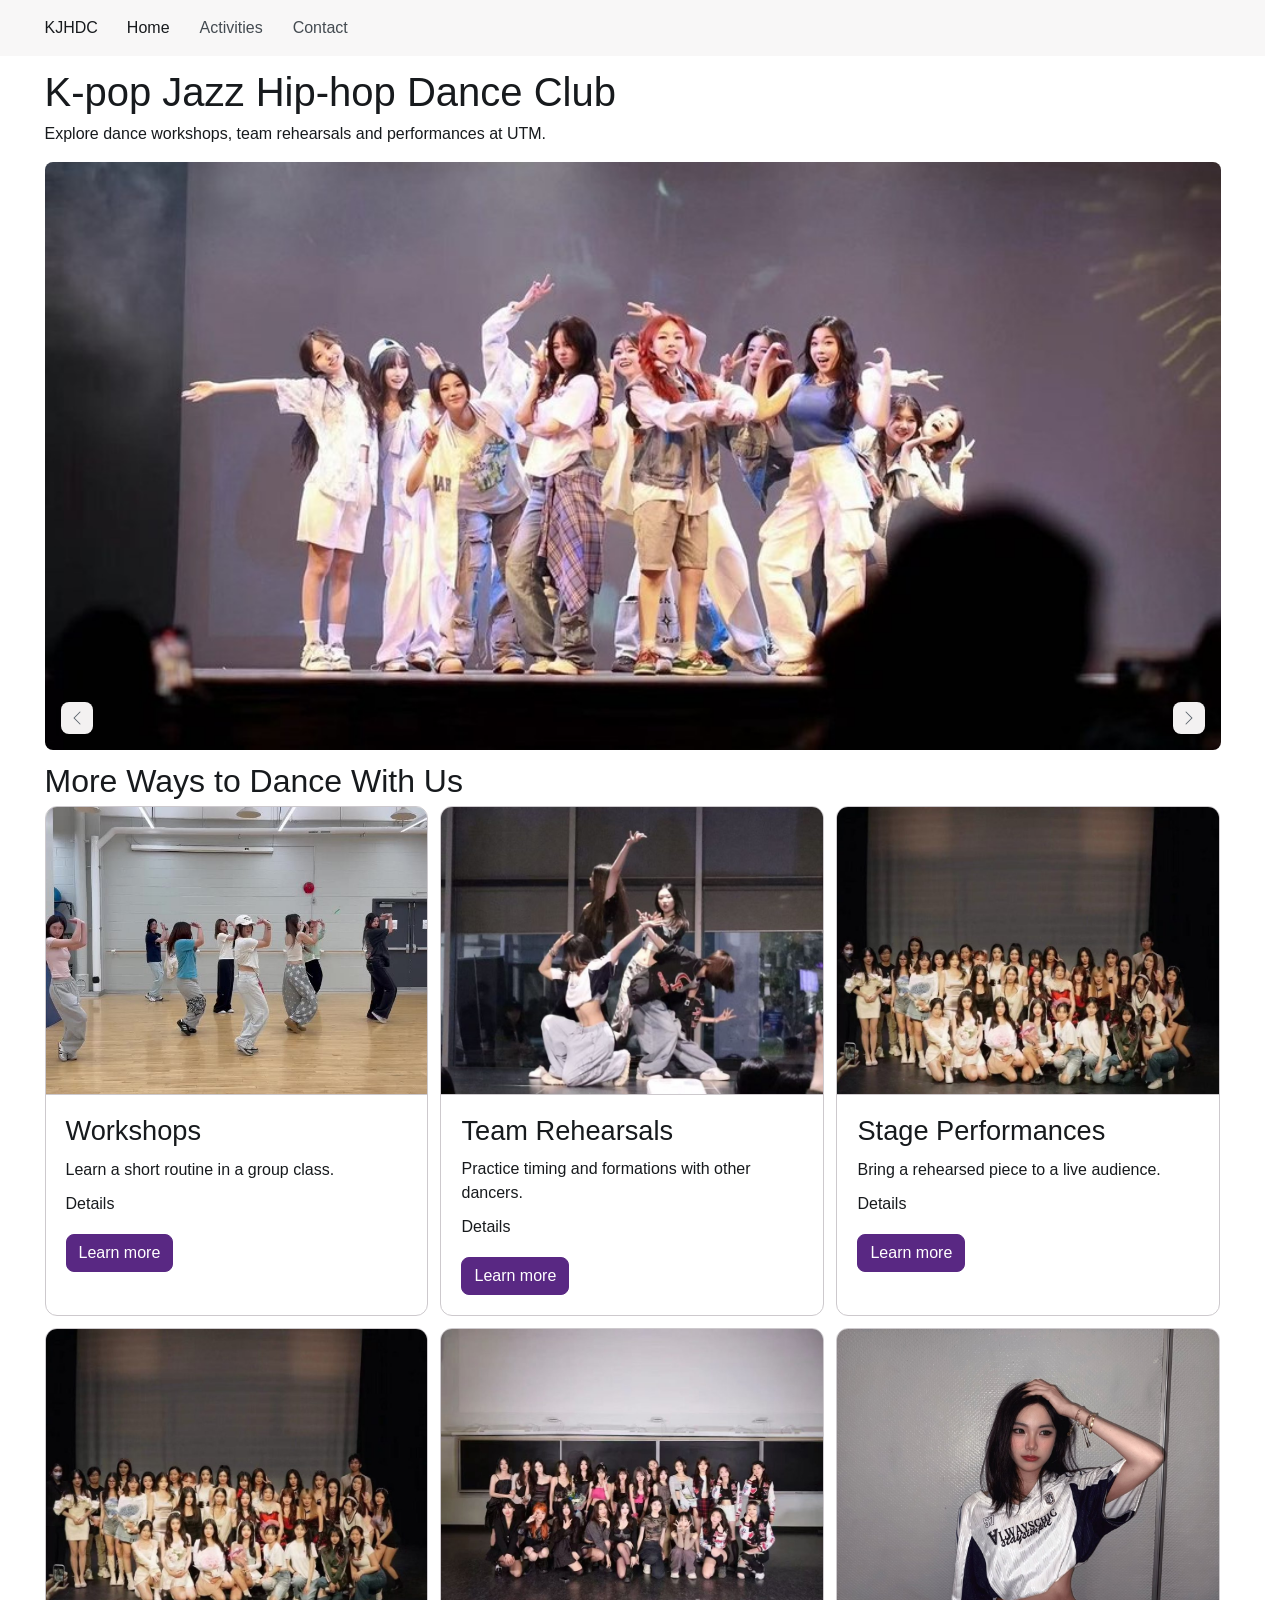
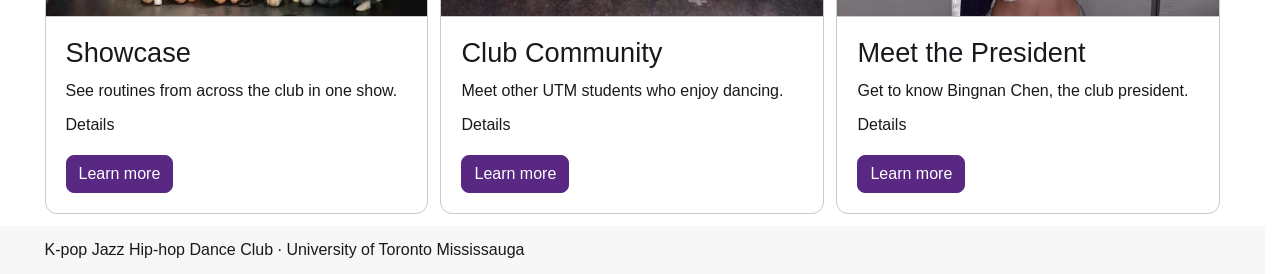
<file: index.html>
<!doctype html>
<html lang="en">
<head>
  <meta charset="utf-8">
  <meta name="viewport" content="width=device-width, initial-scale=1">
  <title>Dance at UTM | KJHDC</title>
  <link rel="stylesheet" href="css/bootstrap.min.css">
  <link rel="stylesheet" href="css/style.css">
  <script type="module" src="js/bootstrap.bundle.min.js"></script>
</head>
<body>
  <nav class="navbar md:navbar-expand bg-1 fg-2" aria-label="Main navigation">
    <div class="container">
      <a class="navbar-brand" href="index.html">KJHDC</a>
      <button class="btn-icon navbar-toggler" type="button" data-bs-toggle="drawer"
        data-bs-target="#site-menu" aria-controls="site-menu" aria-expanded="false" aria-label="Toggle navigation">
        <span class="navbar-toggler-icon" aria-hidden="true"></span>
      </button>
      <dialog class="drawer drawer-end" id="site-menu" aria-labelledby="menu-title">
        <div class="drawer-header">
          <p class="drawer-title" id="menu-title">Menu</p>
          <button type="button" class="btn-close" data-bs-dismiss="drawer" aria-label="Close menu"></button>
        </div>
        <div class="drawer-body">
          <ul class="navbar-nav">
            <li class="nav-item"><a class="nav-link active" aria-current="page" href="index.html">Home</a></li>
            <li class="nav-item"><a class="nav-link" href="index.html#activities">Activities</a></li>
            <li class="nav-item"><a class="nav-link" href="contact.html">Contact</a></li>
          </ul>
        </div>
      </dialog>
    </div>
  </nav>
  <main class="container py-4">
    <h1>K-pop Jazz Hip-hop Dance Club</h1>
    <p>Explore dance workshops, team rehearsals and performances at UTM.</p>
    <div class="carousel carousel-overlay" id="dance-carousel" aria-label="KJHDC photo highlights">
      <div class="carousel-inner rounded-5">
        <div class="carousel-item active">
          <img class="d-block w-100" src="images/slide-1.jpg" alt="Dancers in white costumes performing under purple stage lights">
        </div>
        <div class="carousel-item">
          <img class="d-block w-100" src="images/slide-2.jpg" alt="Dancers rehearsing choreography in a studio with a wooden floor">
        </div>
        <div class="carousel-item">
          <img class="d-block w-100" src="images/slide-3.jpg" alt="Showcase performers posing together in several rows onstage">
        </div>
      </div>
      <div class="carousel-overlay-controls">
        <button type="button" class="btn-icon btn-sm btn-subtle theme-secondary"
          data-bs-target="#dance-carousel" data-bs-slide="prev">
          <span class="carousel-icon-prev" aria-hidden="true"></span>
          <span class="visually-hidden">Previous</span>
        </button>
        <button type="button" class="btn-icon btn-sm btn-subtle theme-secondary"
          data-bs-target="#dance-carousel" data-bs-slide="next">
          <span class="carousel-icon-next" aria-hidden="true"></span>
          <span class="visually-hidden">Next</span>
        </button>
      </div>
    </div>
    <section class="mt-4" aria-labelledby="activities">
      <h2 id="activities">More Ways to Dance With Us</h2>
      <div class="row g-4">
        <div class="col-12 md:col-6 lg:col-4">
          <article class="card h-100">
            <img class="card-img-top" src="images/workshop-poster.jpg" alt="Dancers rehearsing choreography in a studio with a wooden floor">
            <div class="card-body">
              <h3>Workshops</h3>
              <p>Learn a short routine in a group class.</p>
              <details class="accordion-item">
                <summary class="accordion-header">Details</summary>
                <div class="accordion-body"><p>We break down the steps in short sections before dancing through the full combination.</p></div>
              </details>
              <button type="button" class="btn-solid theme-primary mt-3" data-bs-toggle="dialog"
                data-bs-target="#activity-1" aria-label="Learn more about workshops">Learn more</button>
              <dialog class="dialog" id="activity-1" aria-labelledby="activity-1-title">
                <div class="dialog-header">
                  <h4 class="dialog-title" id="activity-1-title">Workshops</h4>
                  <button type="button" class="btn-close" data-bs-dismiss="dialog" aria-label="Close"></button>
                </div>
                <div class="dialog-body"><p>Wear comfortable shoes and bring water. Let us know if it is your first workshop.</p></div>
                <div class="dialog-footer">
                  <button type="button" class="btn-solid theme-primary" data-bs-dismiss="dialog">Close</button>
                </div>
              </dialog>
            </div>
          </article>
        </div>
        <div class="col-12 md:col-6 lg:col-4">
          <article class="card h-100">
            <img class="card-img-top" src="images/workshop-dance.jpg" alt="Four dancers holding a group pose in a hall with tall glass windows and an audience">
            <div class="card-body">
              <h3>Team Rehearsals</h3>
              <p>Practice timing and formations with other dancers.</p>
              <details class="accordion-item">
                <summary class="accordion-header">Details</summary>
                <div class="accordion-body"><p>A rehearsal usually includes reviewing the counts and running sections together to clean up transitions.</p></div>
              </details>
              <button type="button" class="btn-solid theme-primary mt-3" data-bs-toggle="dialog"
                data-bs-target="#activity-2" aria-label="Learn more about team rehearsals">Learn more</button>
              <dialog class="dialog" id="activity-2" aria-labelledby="activity-2-title">
                <div class="dialog-header">
                  <h4 class="dialog-title" id="activity-2-title">Team Rehearsals</h4>
                  <button type="button" class="btn-close" data-bs-dismiss="dialog" aria-label="Close"></button>
                </div>
                <div class="dialog-body"><p>Ask which routines are rehearsing and what level of preparation they expect.</p></div>
                <div class="dialog-footer">
                  <button type="button" class="btn-solid theme-primary" data-bs-dismiss="dialog">Close</button>
                </div>
              </dialog>
            </div>
          </article>
        </div>
        <div class="col-12 md:col-6 lg:col-4">
          <article class="card h-100">
            <img class="card-img-top" src="images/showcase-group.jpg" alt="Showcase performers posing together onstage after their performances">
            <div class="card-body">
              <h3>Stage Performances</h3>
              <p>Bring a rehearsed piece to a live audience.</p>
              <details class="accordion-item">
                <summary class="accordion-header">Details</summary>
                <div class="accordion-body"><p>Performers practice spacing, entrances and exits so they know where to go under stage lights.</p></div>
              </details>
              <button type="button" class="btn-solid theme-primary mt-3" data-bs-toggle="dialog"
                data-bs-target="#activity-3" aria-label="Learn more about stage performances">Learn more</button>
              <dialog class="dialog" id="activity-3" aria-labelledby="activity-3-title">
                <div class="dialog-header">
                  <h4 class="dialog-title" id="activity-3-title">Stage Performances</h4>
                  <button type="button" class="btn-close" data-bs-dismiss="dialog" aria-label="Close"></button>
                </div>
                <div class="dialog-body"><p>Ask us about upcoming performances and the rehearsal commitment for each piece.</p></div>
                <div class="dialog-footer">
                  <button type="button" class="btn-solid theme-primary" data-bs-dismiss="dialog">Close</button>
                </div>
              </dialog>
            </div>
          </article>
        </div>
        <div class="col-12 md:col-6 lg:col-4">
          <article class="card h-100">
            <img class="card-img-top" src="images/showcase-group.jpg" alt="Showcase performers posing together in several rows onstage">
            <div class="card-body">
              <h3>Showcase</h3>
              <p>See routines from across the club in one show.</p>
              <details class="accordion-item">
                <summary class="accordion-header">Details</summary>
                <div class="accordion-body"><p>The showcase gives groups a chance to share the pieces they have been working on during the term.</p></div>
              </details>
              <button type="button" class="btn-solid theme-primary mt-3" data-bs-toggle="dialog"
                data-bs-target="#activity-4" aria-label="Learn more about showcase">Learn more</button>
              <dialog class="dialog" id="activity-4" aria-labelledby="activity-4-title">
                <div class="dialog-header">
                  <h4 class="dialog-title" id="activity-4-title">Showcase</h4>
                  <button type="button" class="btn-close" data-bs-dismiss="dialog" aria-label="Close"></button>
                </div>
                <div class="dialog-body"><p>Contact us if you would like to perform, volunteer or attend.</p></div>
                <div class="dialog-footer">
                  <button type="button" class="btn-solid theme-primary" data-bs-dismiss="dialog">Close</button>
                </div>
              </dialog>
            </div>
          </article>
        </div>
        <div class="col-12 md:col-6 lg:col-4">
          <article class="card h-100">
            <img class="card-img-top" src="images/club-group.jpg" alt="Club members in dark dancewear posing for a group photo">
            <div class="card-body">
              <h3>Club Community</h3>
              <p>Meet other UTM students who enjoy dancing.</p>
              <details class="accordion-item">
                <summary class="accordion-header">Details</summary>
                <div class="accordion-body"><p>Workshops are an easy way to meet members before deciding whether you want to join a rehearsal group.</p></div>
              </details>
              <button type="button" class="btn-solid theme-primary mt-3" data-bs-toggle="dialog"
                data-bs-target="#activity-5" aria-label="Learn more about club community">Learn more</button>
              <dialog class="dialog" id="activity-5" aria-labelledby="activity-5-title">
                <div class="dialog-header">
                  <h4 class="dialog-title" id="activity-5-title">Club Community</h4>
                  <button type="button" class="btn-close" data-bs-dismiss="dialog" aria-label="Close"></button>
                </div>
                <div class="dialog-body"><p>Ask about beginner workshops if you are looking for a place to start.</p></div>
                <div class="dialog-footer">
                  <button type="button" class="btn-solid theme-primary" data-bs-dismiss="dialog">Close</button>
                </div>
              </dialog>
            </div>
          </article>
        </div>
        <div class="col-12 md:col-6 lg:col-4">
          <article class="card h-100">
            <img class="card-img-top" src="images/bingnan-chen.jpg" alt="Bingnan Chen posing with one hand above her head">
            <div class="card-body">
              <h3>Meet the President</h3>
              <p>Get to know Bingnan Chen, the club president.</p>
              <details class="accordion-item">
                <summary class="accordion-header">Details</summary>
                <div class="accordion-body"><p>Bingnan dances K-pop, jazz and Chinese classical dance and helps organize club activities.</p></div>
              </details>
              <button type="button" class="btn-solid theme-primary mt-3" data-bs-toggle="dialog"
                data-bs-target="#activity-6" aria-label="Learn more about meet the president">Learn more</button>
              <dialog class="dialog" id="activity-6" aria-labelledby="activity-6-title">
                <div class="dialog-header">
                  <h4 class="dialog-title" id="activity-6-title">Meet the President</h4>
                  <button type="button" class="btn-close" data-bs-dismiss="dialog" aria-label="Close"></button>
                </div>
                <div class="dialog-body"><p>Use the contact page for questions about joining the club or working with the team.</p></div>
                <div class="dialog-footer">
                  <button type="button" class="btn-solid theme-primary" data-bs-dismiss="dialog">Close</button>
                </div>
              </dialog>
            </div>
          </article>
        </div>
      </div>
    </section>
  </main>
  <footer class="bg-1 py-4">
    <div class="container">K-pop Jazz Hip-hop Dance Club · University of Toronto Mississauga</div>
  </footer>
</body>
</html>
</file>
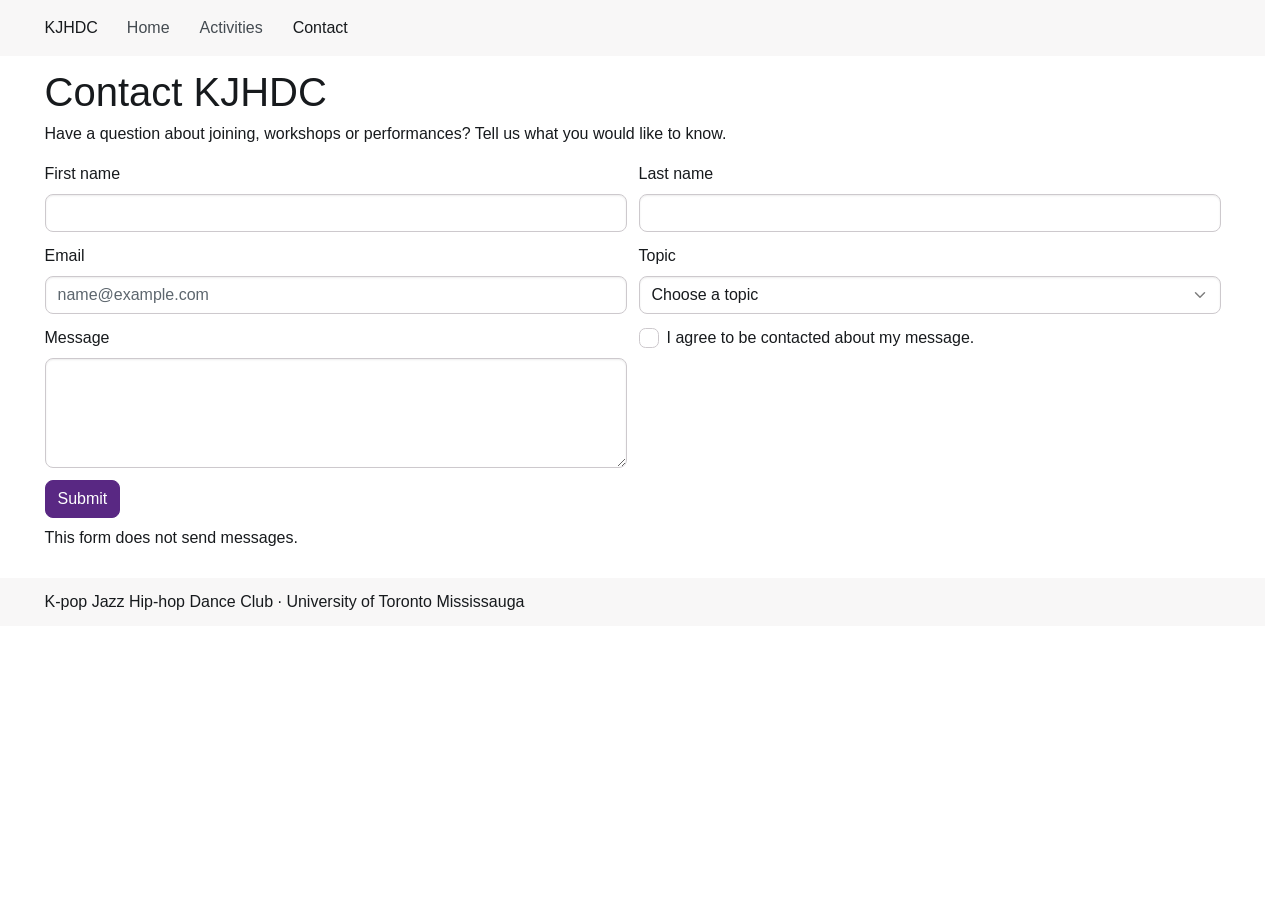
<file: contact.html>
<!doctype html>
<html lang="en">
<head>
  <meta charset="utf-8">
  <meta name="viewport" content="width=device-width, initial-scale=1">
  <title>Contact the Dance Club | KJHDC</title>
  <link rel="stylesheet" href="css/bootstrap.min.css">
  <link rel="stylesheet" href="css/style.css">
  <script type="module" src="js/bootstrap.bundle.min.js"></script>
</head>
<body>
  <nav class="navbar md:navbar-expand bg-1 fg-2" aria-label="Main navigation">
    <div class="container">
      <a class="navbar-brand" href="index.html">KJHDC</a>
      <button class="btn-icon navbar-toggler" type="button" data-bs-toggle="drawer"
        data-bs-target="#site-menu" aria-controls="site-menu" aria-expanded="false" aria-label="Toggle navigation">
        <span class="navbar-toggler-icon" aria-hidden="true"></span>
      </button>
      <dialog class="drawer drawer-end" id="site-menu" aria-labelledby="menu-title">
        <div class="drawer-header">
          <p class="drawer-title" id="menu-title">Menu</p>
          <button type="button" class="btn-close" data-bs-dismiss="drawer" aria-label="Close menu"></button>
        </div>
        <div class="drawer-body">
          <ul class="navbar-nav">
            <li class="nav-item"><a class="nav-link" href="index.html">Home</a></li>
            <li class="nav-item"><a class="nav-link" href="index.html#activities">Activities</a></li>
            <li class="nav-item"><a class="nav-link active" aria-current="page" href="contact.html">Contact</a></li>
          </ul>
        </div>
      </dialog>
    </div>
  </nav>
  <main class="container py-4">
    <h1>Contact KJHDC</h1>
    <p>Have a question about joining, workshops or performances? Tell us what you would like to know.</p>
    <form method="get" action="contact.html">
      <div class="row g-4">
        <div class="col-12 md:col-6">
          <div class="form-field">
            <label class="form-label" for="first-name">First name</label>
            <input class="form-control" type="text" id="first-name" autocomplete="given-name" required>
          </div>
        </div>
        <div class="col-12 md:col-6">
          <div class="form-field">
            <label class="form-label" for="last-name">Last name</label>
            <input class="form-control" type="text" id="last-name" autocomplete="family-name" required>
          </div>
        </div>
        <div class="col-12 md:col-6">
          <div class="form-field">
            <label class="form-label" for="email">Email</label>
            <input class="form-control" type="email" id="email" autocomplete="email" placeholder="name@example.com" required>
          </div>
        </div>
        <div class="col-12 md:col-6">
          <div class="form-field">
            <label class="form-label" for="topic">Topic</label>
            <select class="form-control" id="topic" required>
              <option value="">Choose a topic</option>
              <option value="joining">Joining the club</option>
              <option value="workshops">Workshops and rehearsals</option>
              <option value="showcase">Performances and showcase</option>
            </select>
          </div>
        </div>
        <div class="col-12 md:col-6">
          <div class="form-field">
            <label class="form-label" for="message">Message</label>
            <textarea class="form-control" id="message" rows="4" required></textarea>
          </div>
        </div>
        <div class="col-12 md:col-6">
          <div class="form-field">
            <input class="check" type="checkbox" id="consent" required>
            <label for="consent">I agree to be contacted about my message.</label>
          </div>
        </div>
      </div>
      <button type="submit" class="btn-solid theme-primary mt-4">Submit</button>
      <p class="mt-3">This form does not send messages.</p>
    </form>
  </main>
  <footer class="bg-1 py-4">
    <div class="container">K-pop Jazz Hip-hop Dance Club · University of Toronto Mississauga</div>
  </footer>
</body>
</html>
</file>
<file: css/style.css>
:root {
  --bs-primary-bg: #592883;
  --bs-primary-fg: #592883;
  --bs-primary-fg-emphasis: #431b66;
  --bs-primary-border: #592883;
  --bs-primary-focus-ring: #592883;
  --bs-primary-contrast: #ffffff;
}

.btn-solid.theme-primary {
  --bs-theme-bg: #592883;
  --bs-theme-border: #592883;
  --bs-theme-contrast: #ffffff;
}
</file>
